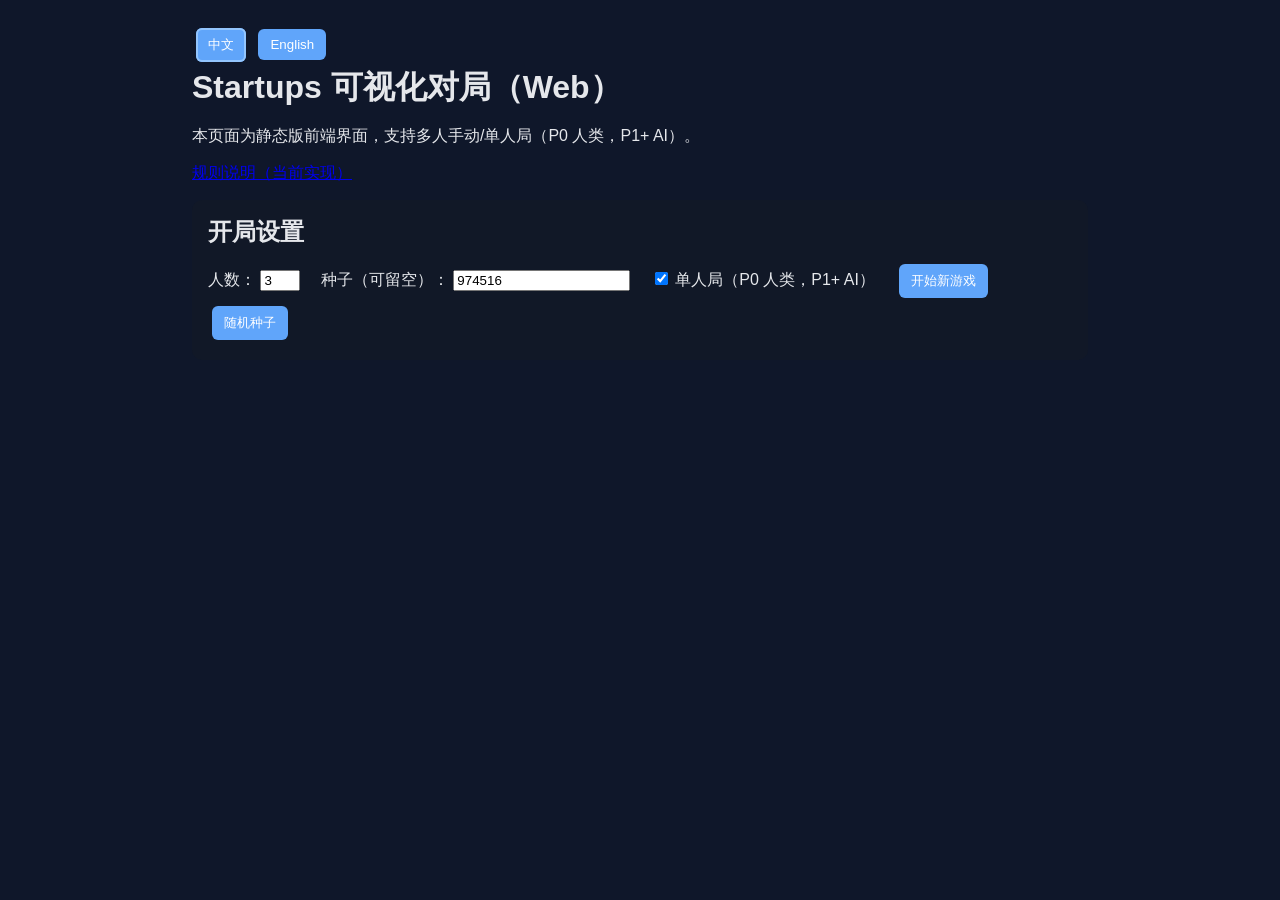
<file: docs/index.html>
<!doctype html>
<html lang="zh-CN">
<head>
  <meta charset="UTF-8" />
  <meta name="viewport" content="width=device-width, initial-scale=1.0" />
  <title>Startups 可视化对局</title>
  <link rel="stylesheet" href="ui.css" />
</head>
<body>
  <main class="container">
    <header>
      <div class="inline">
        <button id="lang-zh" type="button" class="active">中文</button>
        <button id="lang-en" type="button">English</button>
      </div>
      <h1 id="app-title">Startups 可视化对局（Web）</h1>
      <p id="app-subtitle">本页面为静态版前端界面，支持多人手动/单人局（P0 人类，P1+ AI）。</p>
      <p><a id="rules-link" href="rules_ref.md" target="_blank" rel="noopener">规则说明（当前实现）</a></p>
    </header>

    <section class="panel">
      <h2 id="setup-title">开局设置</h2>
      <label>
        <span id="players-label">人数：</span>
        <input id="players" type="number" min="3" max="7" value="3" />
      </label>
      <label>
        <span id="seed-label">种子（可留空）：</span>
        <input id="seed" type="number" placeholder="例如 101" />
      </label>
      <label>
        <input id="single-player" type="checkbox" checked />
        <span id="single-player-label">单人局（P0 人类，P1+ AI）</span>
      </label>
      <button id="new-game">开始新游戏</button>
      <button id="seed-random">随机种子</button>
    </section>

    <section id="game" class="panel" hidden>
      <h2 id="state-title">当前局面</h2>
      <div id="state-summary"></div>
      <h3 id="market-title">市场</h3>
      <div id="market"></div>
      <h3 id="monopoly-title">公司反垄断持有人</h3>
      <div id="monopoly"></div>
      <h3 id="players-overview-title">牌桌详情</h3>
      <div id="players-overview"></div>
      <h3 id="current-title">当前玩家</h3>
      <div id="current-player"></div>
      <h3 id="actions-title">可选动作</h3>
      <div id="actions"></div>
    </section>

    <section id="results" class="panel" hidden>
      <h2 id="result-title">结算结果</h2>
      <div id="scoreboard"></div>
    </section>
  </main>

  <script src="i18n_loader.js"></script>
  <script src="ui.js"></script>
</body>
</html>
</file>
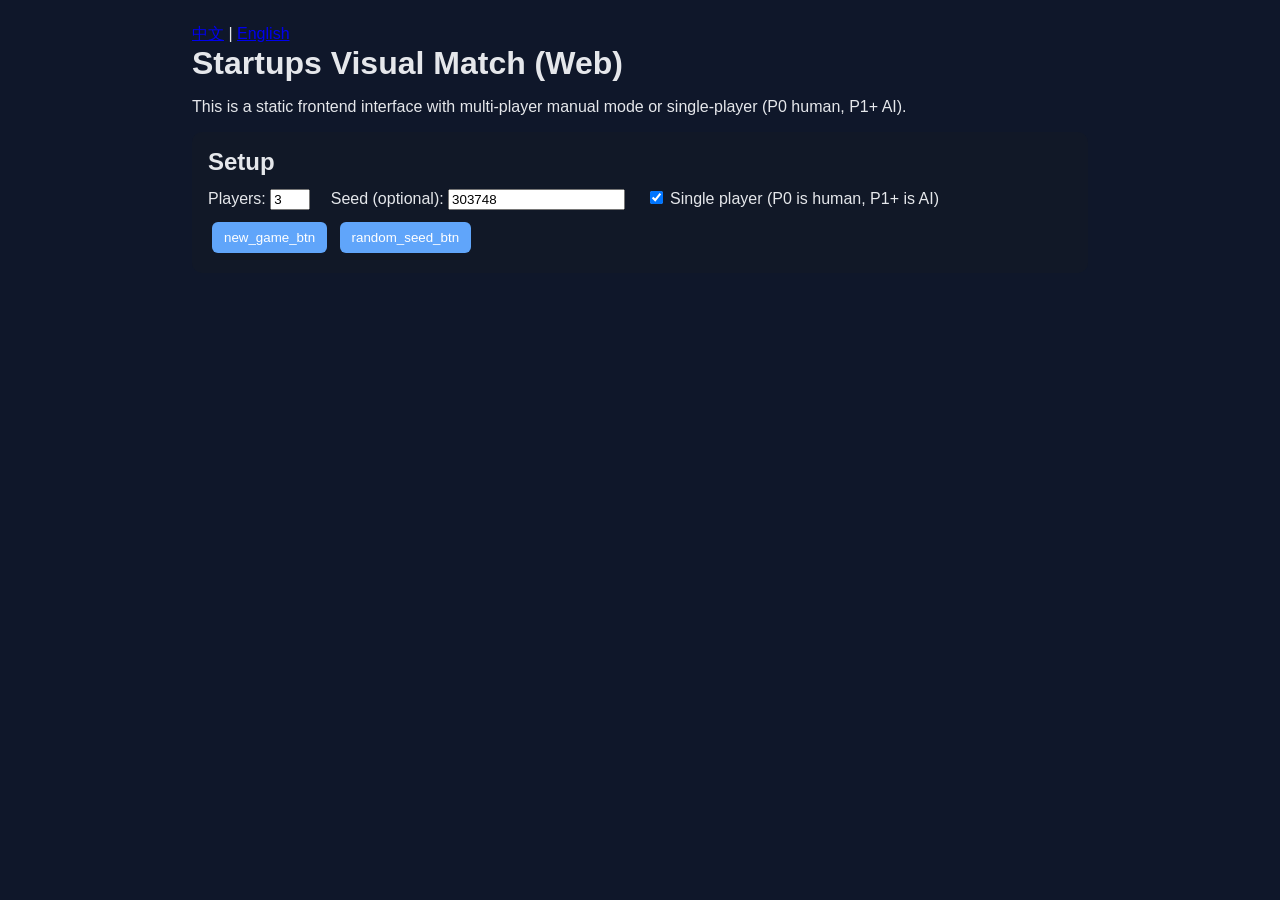
<file: docs/index-en.html>
<!doctype html>
<html lang="en">
<head>
  <meta charset="UTF-8" />
  <meta name="viewport" content="width=device-width, initial-scale=1.0" />
  <title>Startups Visual Match</title>
  <link rel="stylesheet" href="ui.css" />
</head>
<body>
  <main class="container">
    <header>
      <div class="inline">
        <a href="index.html">中文</a> |
        <a href="index-en.html">English</a>
      </div>
      <h1>Startups Visual Match (Web)</h1>
      <p>This is a static frontend interface with multi-player manual mode or single-player (P0 human, P1+ AI).</p>
    </header>

    <section class="panel">
      <h2>Setup</h2>
      <label>
        Players:
        <input id="players" type="number" min="3" max="7" value="3" />
      </label>
      <label>
        Seed (optional):
        <input id="seed" type="number" placeholder="e.g., 101" />
      </label>
      <label>
        <input id="single-player" type="checkbox" checked />
        Single player (P0 is human, P1+ is AI)
      </label>
      <button id="new-game">New Game</button>
      <button id="seed-random">Random Seed</button>
    </section>

    <section id="game" class="panel" hidden>
      <h2>Current State</h2>
      <div id="state-summary"></div>
      <h3>Market</h3>
      <div id="market"></div>
      <h3>Anti-monopoly Holder</h3>
      <div id="monopoly"></div>
      <h3>Current Player</h3>
      <div id="current-player"></div>
      <h3>Available Actions</h3>
      <div id="actions"></div>
    </section>

    <section id="results" class="panel" hidden>
      <h2>Final Scores</h2>
      <div id="scoreboard"></div>
    </section>
  </main>

  <script>
    window.UI_LOCALE = "en";
  </script>
  <script src="ui.js"></script>
</body>
</html>
</file>
<file: docs/ui.css>
:root {
  --bg: #0f172a;
  --panel: #111827;
  --text: #e5e7eb;
  --muted: #9ca3af;
  --accent: #60a5fa;
  --ok: #10b981;
  --warn: #f59e0b;
  --danger: #ef4444;
}

* {
  box-sizing: border-box;
}

body {
  margin: 0;
  font-family: "Segoe UI", Tahoma, Arial, sans-serif;
  background: var(--bg);
  color: var(--text);
}

.container {
  max-width: 920px;
  margin: 24px auto;
  padding: 0 12px 24px;
}

.panel {
  background: var(--panel);
  border-radius: 10px;
  padding: 16px;
  margin-bottom: 16px;
}

h1,
h2,
h3 {
  margin: 0 0 12px;
}

label {
  display: inline-block;
  margin-right: 16px;
  margin-bottom: 8px;
}

.actions-grid {
  display: flex;
  flex-wrap: wrap;
  gap: 8px;
  align-items: center;
}

.action-card-line {
  margin-bottom: 12px;
}

.action-card-title {
  display: block;
  margin: 0 0 6px 0;
  font-weight: 700;
}

.action-row {
  display: flex;
  flex-wrap: wrap;
  align-items: center;
  gap: 8px;
}

.action-row button {
  margin: 0;
}

@media (max-width: 720px) {
  .action-row {
    gap: 6px;
  }
}

button {
  border: none;
  border-radius: 6px;
  padding: 8px 12px;
  margin: 4px;
  background: var(--accent);
  color: #fff;
  cursor: pointer;
}

button:hover {
  opacity: 0.9;
}

button.active {
  box-shadow: 0 0 0 2px #93c5fd inset;
}

button[disabled] {
  background: #6b7280;
  cursor: not-allowed;
}

.row {
  margin: 6px 0;
}

.market-card {
  padding: 6px 8px;
  border: 1px solid #374151;
  border-radius: 6px;
  margin-bottom: 6px;
}

.market-card.blocked {
  opacity: 0.6;
}

.muted {
  color: var(--muted);
}

.inline {
  display: inline-block;
  margin-right: 12px;
}

.winner {
  color: var(--ok);
  font-weight: 700;
}

.players-overview {
  display: flex;
  flex-direction: column;
  gap: 6px;
  margin-top: 4px;
}

.player-overview-row {
  padding: 6px 8px;
  border-radius: 6px;
  border: 1px solid #374151;
}

.player-overview-row.you {
  border-color: var(--accent);
}

.portfolio-company-holder {
  color: var(--ok);
  font-weight: 700;
}

.portfolio-company-holder::before {
  content: "★ ";
}
</file>
